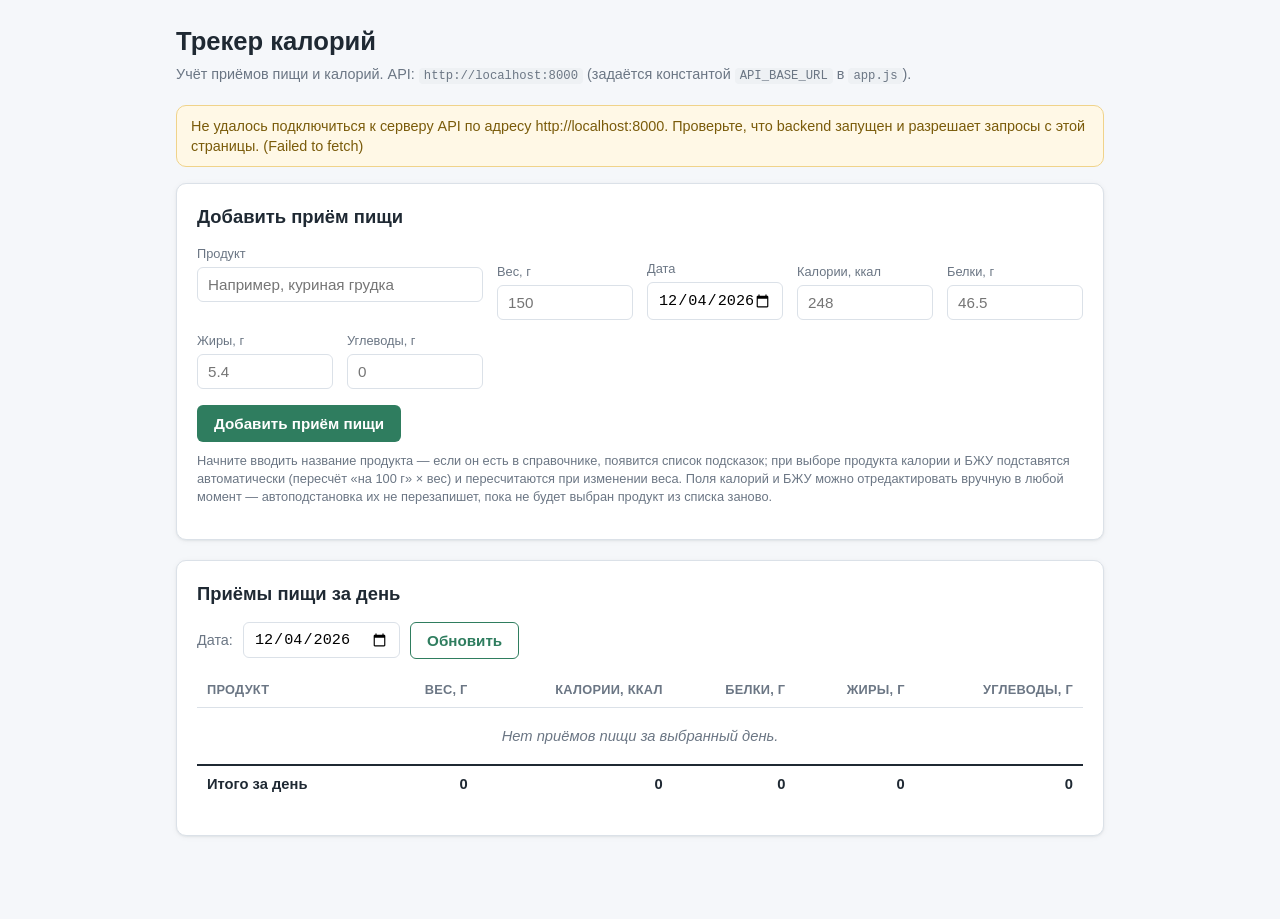
<file: frontend/index.html>
<!DOCTYPE html>
<html lang="ru">
<head>
  <meta charset="UTF-8" />
  <meta name="viewport" content="width=device-width, initial-scale=1.0" />
  <title>Трекер калорий</title>
  <link rel="stylesheet" href="style.css" />
</head>
<body>
  <div class="page">
    <header class="app-header">
      <h1>Трекер калорий</h1>
      <p>
        Учёт приёмов пищи и калорий. API: <code id="api-base-label">http://localhost:8000</code>
        (задаётся константой <code>API_BASE_URL</code> в <code>app.js</code>).
      </p>
    </header>

    <div id="status-banner" class="status-banner" role="alert"></div>

    <section class="card">
      <h2>Добавить приём пищи</h2>
      <form id="meal-form" class="meal-form" novalidate>
        <div class="field field-product">
          <label for="field-product">Продукт</label>
          <div class="autocomplete-wrap">
            <input
              type="text"
              id="field-product"
              name="product"
              placeholder="Например, куриная грудка"
              autocomplete="off"
              required
            />
            <ul id="product-suggestions" class="suggestions-list" hidden></ul>
          </div>
          <span id="product-catalog-hint" class="catalog-hint"></span>
        </div>

        <div class="field">
          <label for="field-weight">Вес, г</label>
          <input type="number" id="field-weight" name="weight_g" min="1" step="1" placeholder="150" required />
        </div>

        <div class="field">
          <label for="field-date">Дата</label>
          <input type="date" id="field-date" name="date" required />
        </div>

        <div class="field">
          <label for="field-calories">Калории, ккал</label>
          <input type="number" id="field-calories" name="calories" min="0" step="0.1" placeholder="248" required />
        </div>

        <div class="field">
          <label for="field-protein">Белки, г</label>
          <input type="number" id="field-protein" name="protein" min="0" step="0.1" placeholder="46.5" required />
        </div>

        <div class="field">
          <label for="field-fat">Жиры, г</label>
          <input type="number" id="field-fat" name="fat" min="0" step="0.1" placeholder="5.4" required />
        </div>

        <div class="field">
          <label for="field-carbs">Углеводы, г</label>
          <input type="number" id="field-carbs" name="carbs" min="0" step="0.1" placeholder="0" required />
        </div>

        <div class="form-actions">
          <button type="submit" id="submit-btn" class="primary">Добавить приём пищи</button>
          <span id="form-error" class="form-error"></span>
        </div>
      </form>
      <p class="hint">
        Начните вводить название продукта — если он есть в справочнике,
        появится список подсказок; при выборе продукта калории и БЖУ
        подставятся автоматически (пересчёт «на 100&nbsp;г» × вес) и
        пересчитаются при изменении веса. Поля калорий и БЖУ можно
        отредактировать вручную в любой момент — автоподстановка их не
        перезапишет, пока не будет выбран продукт из списка заново.
      </p>
    </section>

    <section class="card">
      <h2>Приёмы пищи за день</h2>
      <div class="day-controls">
        <label for="day-picker">Дата:</label>
        <input type="date" id="day-picker" />
        <button type="button" id="reload-btn" class="secondary">Обновить</button>
      </div>

      <div class="table-wrap">
        <table class="meals-table">
          <thead>
            <tr>
              <th>Продукт</th>
              <th class="num">Вес, г</th>
              <th class="num">Калории, ккал</th>
              <th class="num">Белки, г</th>
              <th class="num">Жиры, г</th>
              <th class="num">Углеводы, г</th>
            </tr>
          </thead>
          <tbody id="meals-tbody">
            <tr class="empty-row"><td colspan="6">Загрузка…</td></tr>
          </tbody>
          <tfoot>
            <tr id="summary-row" class="summary-row"></tr>
          </tfoot>
        </table>
      </div>

      <div id="norm-warnings" class="norm-warnings"></div>
    </section>
  </div>

  <script src="app.js"></script>
</body>
</html>
</file>
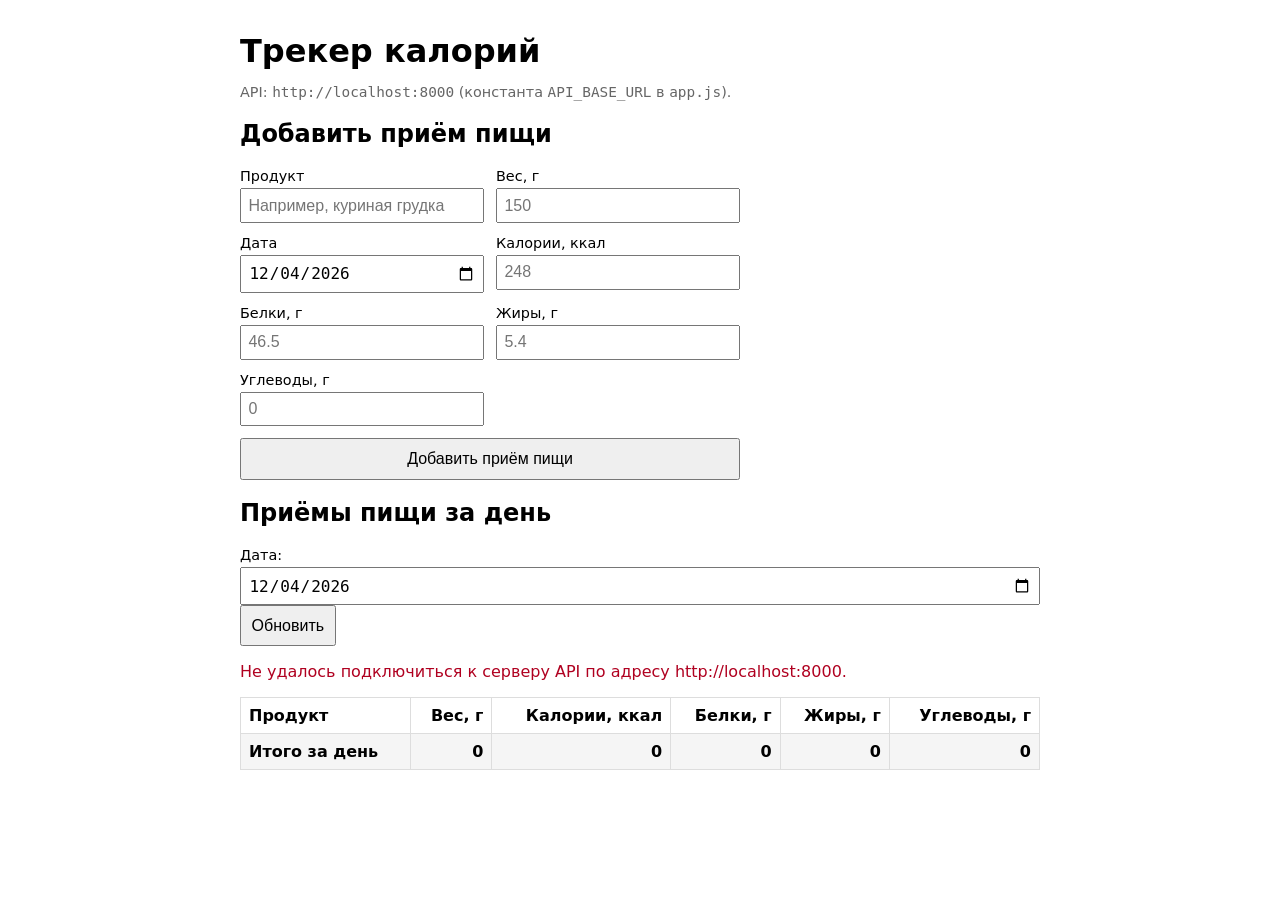
<file: sequential-run/frontend/index.html>
<!doctype html>
<html lang="ru">
<head>
<meta charset="utf-8">
<title>Трекер калорий</title>
<link rel="stylesheet" href="style.css">
</head>
<body>
  <h1>Трекер калорий</h1>
  <p class="hint">API: <code>http://localhost:8000</code> (константа <code>API_BASE_URL</code> в <code>app.js</code>).</p>

  <section>
    <h2>Добавить приём пищи</h2>
    <form id="meal-form">
      <label>Продукт<input type="text" id="f-product" required placeholder="Например, куриная грудка"></label>
      <label>Вес, г<input type="number" id="f-weight" required min="0.01" step="any" placeholder="150"></label>
      <label>Дата<input type="date" id="f-date" required></label>
      <label>Калории, ккал<input type="number" id="f-calories" required min="0" step="any" placeholder="248"></label>
      <label>Белки, г<input type="number" id="f-protein" required min="0" step="any" placeholder="46.5"></label>
      <label>Жиры, г<input type="number" id="f-fat" required min="0" step="any" placeholder="5.4"></label>
      <label>Углеводы, г<input type="number" id="f-carbs" required min="0" step="any" placeholder="0"></label>
      <button type="submit">Добавить приём пищи</button>
    </form>
    <p id="form-error" class="error" hidden></p>
  </section>

  <section>
    <h2>Приёмы пищи за день</h2>
    <label>Дата: <input type="date" id="table-date"></label>
    <button id="refresh-btn" type="button">Обновить</button>
    <p id="table-error" class="error" hidden></p>
    <table id="meals-table">
      <thead>
        <tr><th>Продукт</th><th>Вес, г</th><th>Калории, ккал</th><th>Белки, г</th><th>Жиры, г</th><th>Углеводы, г</th></tr>
      </thead>
      <tbody id="meals-tbody"></tbody>
      <tfoot>
        <tr id="totals-row"><td>Итого за день</td><td id="t-weight">0</td><td id="t-calories">0</td><td id="t-protein">0</td><td id="t-fat">0</td><td id="t-carbs">0</td></tr>
      </tfoot>
    </table>
  </section>

  <script src="app.js"></script>
</body>
</html>
</file>
<file: frontend/style.css>
:root {
  --color-bg: #f5f7fa;
  --color-surface: #ffffff;
  --color-border: #dbe1e8;
  --color-text: #1f2933;
  --color-muted: #6b7684;
  --color-primary: #2f7d5f;
  --color-primary-hover: #256a4f;
  --color-danger: #b3413d;
  --color-danger-bg: #fdecea;
  --color-warning-bg: #fff8e6;
  --color-warning-border: #f0d38a;
  --radius: 10px;
  --shadow: 0 1px 2px rgba(20, 30, 40, 0.06), 0 1px 6px rgba(20, 30, 40, 0.05);
}

* {
  box-sizing: border-box;
}

body {
  margin: 0;
  font-family: "Segoe UI", "Helvetica Neue", Arial, sans-serif;
  background: var(--color-bg);
  color: var(--color-text);
  line-height: 1.4;
}

.page {
  max-width: 960px;
  margin: 0 auto;
  padding: 24px 16px 64px;
}

header.app-header {
  margin-bottom: 20px;
}

header.app-header h1 {
  margin: 0 0 4px;
  font-size: 1.6rem;
}

header.app-header p {
  margin: 0;
  color: var(--color-muted);
  font-size: 0.9rem;
}

.card {
  background: var(--color-surface);
  border: 1px solid var(--color-border);
  border-radius: var(--radius);
  box-shadow: var(--shadow);
  padding: 20px;
  margin-bottom: 20px;
}

.card h2 {
  margin-top: 0;
  font-size: 1.15rem;
}

.status-banner {
  display: none;
  border-radius: var(--radius);
  padding: 10px 14px;
  font-size: 0.9rem;
  margin-bottom: 16px;
  border: 1px solid transparent;
}

.status-banner.visible {
  display: block;
}

.status-banner.warning {
  background: var(--color-warning-bg);
  border-color: var(--color-warning-border);
  color: #7a5b0a;
}

.status-banner.error {
  background: var(--color-danger-bg);
  border-color: #f0b8b5;
  color: var(--color-danger);
}

form.meal-form {
  display: grid;
  grid-template-columns: repeat(6, 1fr);
  gap: 12px 14px;
  align-items: end;
}

.field {
  display: flex;
  flex-direction: column;
  gap: 4px;
  min-width: 0;
}

.field.field-product {
  grid-column: span 2;
}

.field label {
  font-size: 0.8rem;
  color: var(--color-muted);
}

.field input {
  padding: 8px 10px;
  border: 1px solid var(--color-border);
  border-radius: 6px;
  font-size: 0.95rem;
  width: 100%;
}

.field input:focus {
  outline: 2px solid var(--color-primary);
  outline-offset: 1px;
}

.form-actions {
  grid-column: 1 / -1;
  display: flex;
  align-items: center;
  gap: 12px;
  margin-top: 4px;
}

button {
  cursor: pointer;
  font-size: 0.95rem;
  border-radius: 6px;
  border: 1px solid transparent;
  padding: 9px 16px;
  font-weight: 600;
}

button.primary {
  background: var(--color-primary);
  color: #fff;
}

button.primary:hover {
  background: var(--color-primary-hover);
}

button.secondary {
  background: transparent;
  color: var(--color-primary);
  border-color: var(--color-primary);
}

button:disabled {
  opacity: 0.6;
  cursor: not-allowed;
}

.form-error {
  color: var(--color-danger);
  font-size: 0.85rem;
  min-height: 1.1em;
}

.day-controls {
  display: flex;
  align-items: center;
  gap: 10px;
  margin-bottom: 14px;
  flex-wrap: wrap;
}

.day-controls label {
  font-size: 0.9rem;
  color: var(--color-muted);
}

.day-controls input[type="date"] {
  padding: 7px 10px;
  border: 1px solid var(--color-border);
  border-radius: 6px;
  font-size: 0.95rem;
}

table.meals-table {
  width: 100%;
  border-collapse: collapse;
  font-size: 0.92rem;
}

table.meals-table th,
table.meals-table td {
  text-align: left;
  padding: 8px 10px;
  border-bottom: 1px solid var(--color-border);
}

table.meals-table th {
  color: var(--color-muted);
  font-weight: 600;
  font-size: 0.8rem;
  text-transform: uppercase;
  letter-spacing: 0.02em;
}

table.meals-table td.num,
table.meals-table th.num {
  text-align: right;
  white-space: nowrap;
}

tr.summary-row td {
  font-weight: 700;
  border-top: 2px solid var(--color-text);
  border-bottom: none;
}

/* Итоговая строка меняет цвет, когда за день превышена (или близка к
   превышению) норма по калориям/БЖУ — см. GET /meals/summary и
   renderNormWarnings() в app.js. */
tr.summary-row.near-norm td {
  background: var(--color-warning-bg);
}

tr.summary-row.exceeded-norm td {
  background: var(--color-danger-bg);
  color: var(--color-danger);
}

.norm-warnings {
  margin-top: 12px;
  display: flex;
  flex-direction: column;
  gap: 6px;
}

.norm-warning {
  border-radius: 6px;
  padding: 8px 12px;
  font-size: 0.85rem;
  font-weight: 600;
  border: 1px solid transparent;
}

.norm-warning.exceeded {
  background: var(--color-danger-bg);
  border-color: #f0b8b5;
  color: var(--color-danger);
}

.norm-warning.near {
  background: var(--color-warning-bg);
  border-color: var(--color-warning-border);
  color: #7a5b0a;
}

tr.empty-row td {
  color: var(--color-muted);
  font-style: italic;
  text-align: center;
  padding: 18px 10px;
}

td.actions-cell {
  text-align: right;
}

button.remove-btn {
  background: transparent;
  border: 1px solid var(--color-border);
  color: var(--color-danger);
  padding: 4px 9px;
  font-size: 0.78rem;
  font-weight: 600;
}

button.remove-btn:hover {
  background: var(--color-danger-bg);
}

.table-wrap {
  overflow-x: auto;
}

.hint {
  font-size: 0.8rem;
  color: var(--color-muted);
  margin-top: 10px;
}

.autocomplete-wrap {
  position: relative;
}

.suggestions-list {
  position: absolute;
  top: calc(100% + 2px);
  left: 0;
  right: 0;
  z-index: 20;
  margin: 0;
  padding: 4px;
  list-style: none;
  background: var(--color-surface);
  border: 1px solid var(--color-border);
  border-radius: 8px;
  box-shadow: var(--shadow);
  max-height: 260px;
  overflow-y: auto;
}

.suggestions-list[hidden] {
  display: none;
}

.suggestions-list li {
  display: flex;
  justify-content: space-between;
  align-items: baseline;
  gap: 8px;
  padding: 7px 9px;
  border-radius: 6px;
  cursor: pointer;
  font-size: 0.9rem;
}

.suggestions-list li:hover,
.suggestions-list li.active {
  background: var(--color-bg);
}

.suggestions-list li .suggestion-name {
  font-weight: 600;
  white-space: nowrap;
  overflow: hidden;
  text-overflow: ellipsis;
}

.suggestions-list li .suggestion-meta {
  color: var(--color-muted);
  font-size: 0.8rem;
  white-space: nowrap;
}

.catalog-hint {
  display: block;
  font-size: 0.75rem;
  color: var(--color-primary);
  min-height: 1em;
  margin-top: 2px;
}

code {
  background: #eef1f4;
  padding: 1px 5px;
  border-radius: 4px;
  font-size: 0.85em;
}

@media (max-width: 640px) {
  form.meal-form {
    grid-template-columns: 1fr 1fr;
  }
  .field.field-product {
    grid-column: span 2;
  }
}
</file>
<file: sequential-run/frontend/style.css>
body { font-family: system-ui, sans-serif; max-width: 800px; margin: 2rem auto; padding: 0 1rem; }
h1 { margin-bottom: 0.2rem; }
.hint { color: #666; font-size: 0.9rem; }
form { display: grid; grid-template-columns: repeat(2, 1fr); gap: 0.75rem; max-width: 500px; }
label { display: flex; flex-direction: column; font-size: 0.9rem; gap: 0.25rem; }
input { padding: 0.4rem; font-size: 1rem; }
button { grid-column: span 2; padding: 0.6rem; font-size: 1rem; cursor: pointer; }
table { width: 100%; border-collapse: collapse; margin-top: 1rem; }
th, td { border: 1px solid #ddd; padding: 0.5rem; text-align: right; }
th:first-child, td:first-child { text-align: left; }
tfoot td { font-weight: bold; background: #f5f5f5; }
.error { color: #b00020; }
</file>
